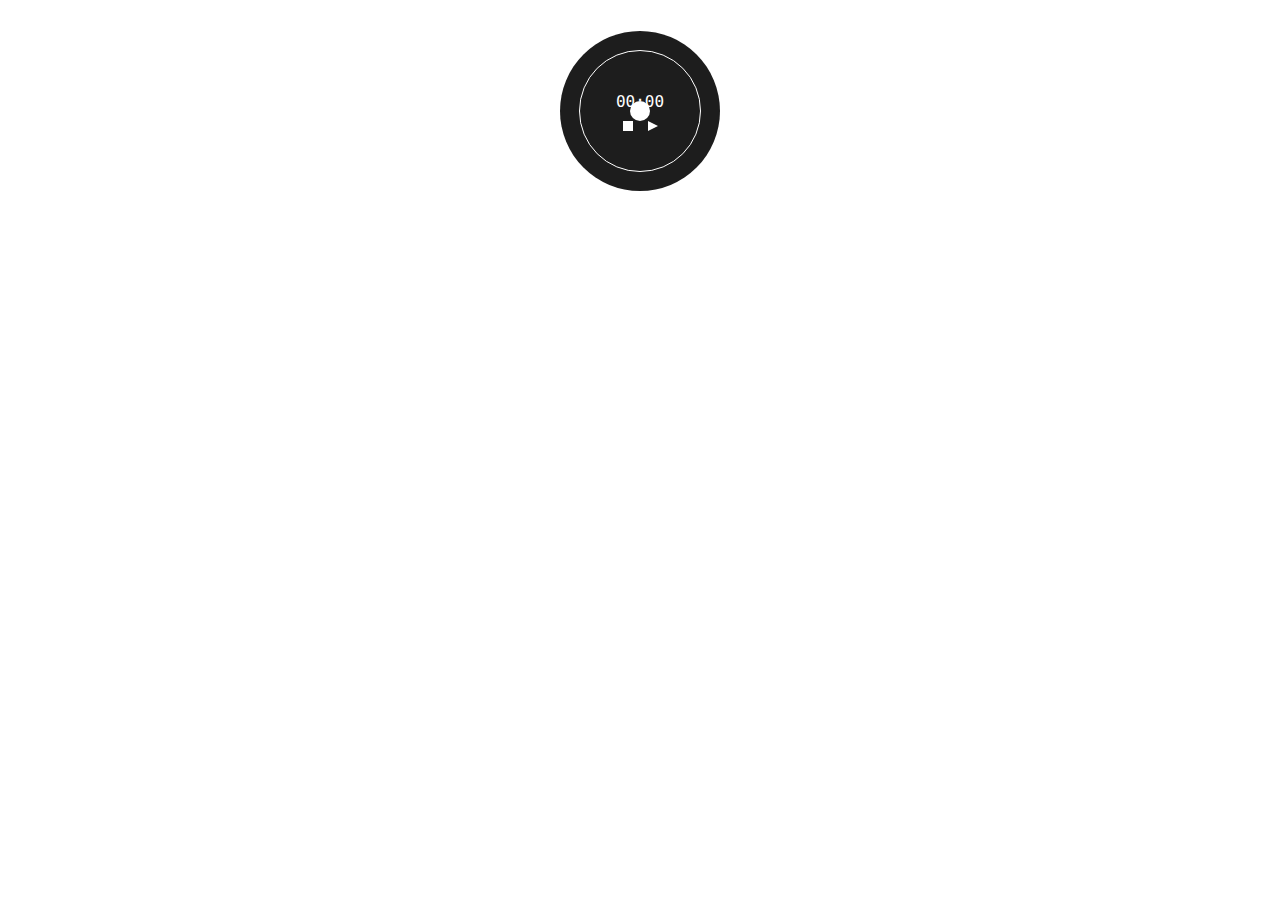
<file: 02 Cronometro/index.html>
<!DOCTYPE html>
<html lang="en">
  <head>
    <meta charset="UTF-8" />
    <meta name="viewport" content="width=device-width, initial-scale=1.0" />
    <title>Cronómetro</title>
    <!-- External Fonts -->
    <link rel="preconnect" href="https://fonts.googleapis.com" />
    <link rel="preconnect" href="https://fonts.gstatic.com" crossorigin />
    <link
      href="https://fonts.googleapis.com/css2?family=Roboto:wght@100&display=swap"
      rel="stylesheet"
    />
    <!-- My Styles -->
    <link rel="stylesheet" href="styles.css" />
    <!-- Favicon -->
    <link rel="icon" href="favicon.png" type="image/png" />
    <script src="app.js" defer></script>
  </head>
  <body>
    <main>
      <div class="circle">
        <div id="stopwatch" class="stopwatch">00:00</div>
        <div class="buttons">
          <div class="stop" onclick="stop()"></div>
          <div id="play-pause" class="paused" onclick="playPause()"></div>
        </div>
        <div id="seconds-sphere" class="seconds-sphere"></div>
      </div>
    </main>
  </body>
</html>
</file>
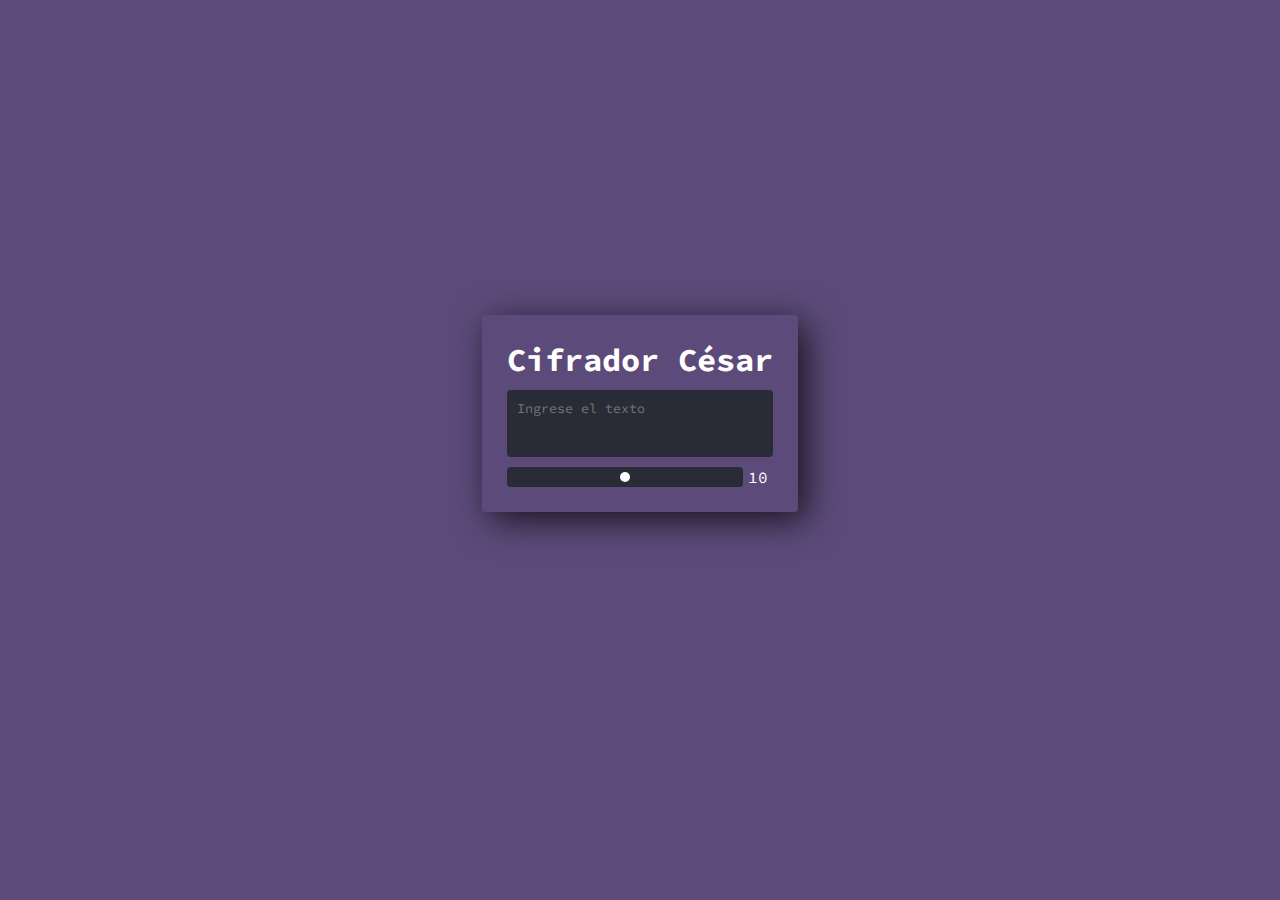
<file: 03 Cifrador Cesar/index.html>
<!DOCTYPE html>
<html lang="es">
  <head>
    <meta charset="UTF-8" />
    <meta name="viewport" content="width=device-width, initial-scale=1.0" />
    <title>Cifrador Cesar</title>
    <!-- My Styles -->
    <link rel="stylesheet" href="styles.css" />
    <!-- Favicon -->
    <link rel="icon" href="favicon.png" type="image/png" />
    <script src="app.js" defer></script>
  </head>
  <body>
<main>
  <h1>Cifrador César</h1>
  <form id="cifrador-form" autocomplete="off">
    <input id="input-original" spellcheck="false" type="text" type="text" placeholder="Ingrese el texto">
  </form>
  <div id="resultado"></div>
  <div class="rango">
    <input id="rango" type="range" value="10" min="0" max="20" oninput="this.nextElementSibling.value = this.value">
    <output>10</output>
  </div>
</main>
  </body>
</html>
</file>
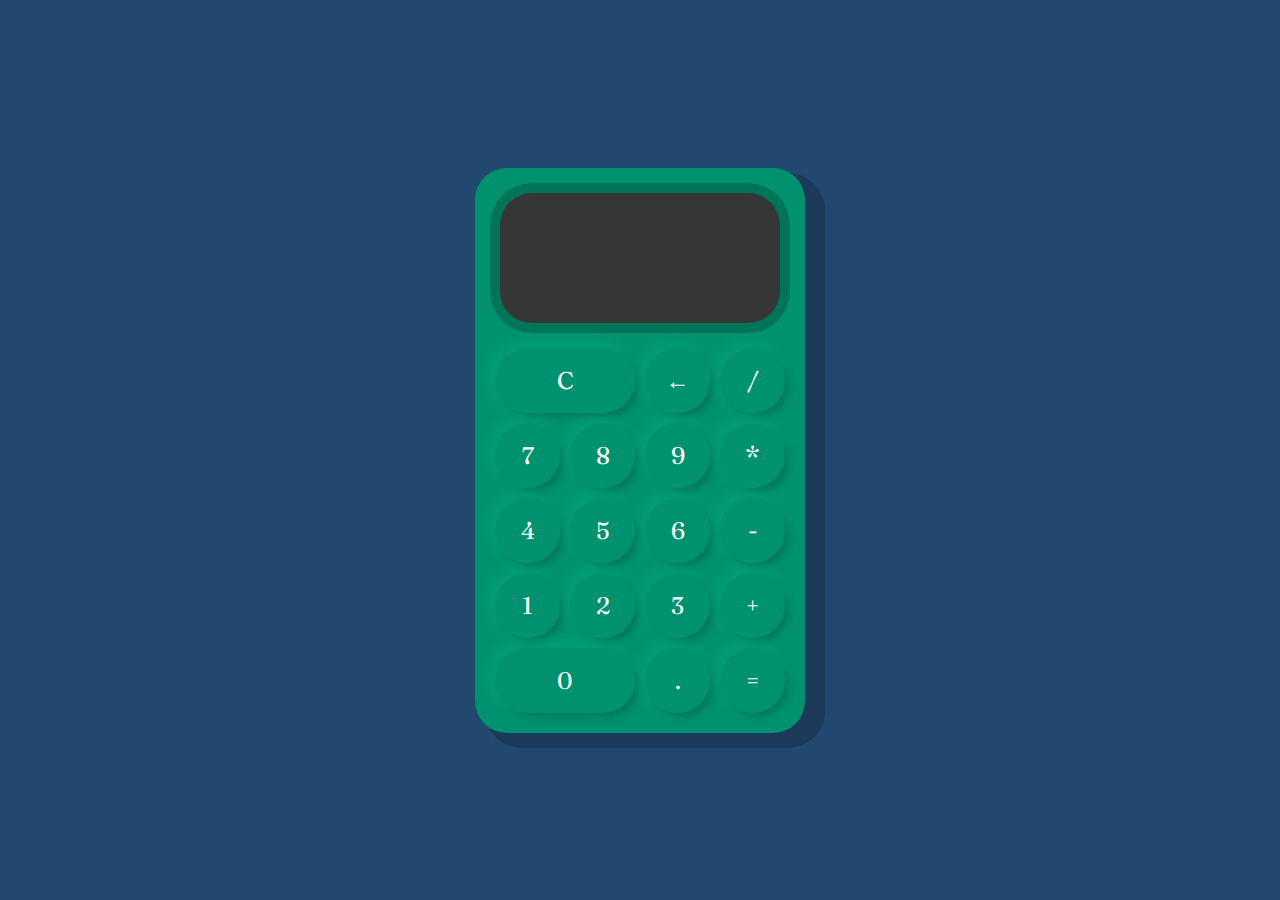
<file: 04 Calculadora/index.html>
<!DOCTYPE html>
<html lang="es">
  <head>
    <meta charset="UTF-8" />
    <meta name="viewport" content="width=device-width, initial-scale=1.0" />
    <title>Calculadora</title>
    <link rel="stylesheet" href="styles.css" />
    <!-- Google Fonts -->
    <link rel="preconnect" href="https://fonts.googleapis.com" />
    <link rel="preconnect" href="https://fonts.gstatic.com" crossorigin />
    <link
      href="https://fonts.googleapis.com/css2?family=Fraunces:ital,opsz,wght@0,9..144,100..900;1,9..144,100..900&display=swap"
      rel="stylesheet"
    />
    <!-- Javascript -->
    <script src="Calculadora.js" type="text/javascript" defer></script>
    <script src="Display.js" type="text/javascript" defer></script>
    <script src="index.js" type="text/javascript" defer></script>
  </head>
  <body>
    <div class="container">
      <div class="calculadora">
        <div class="display">
          <div id="valor-anterior"></div>
          <div id="valor-actual"></div>
        </div>
        <button class="col-2" onclick="display.borrarTodo()">C</button>
        <button onclick="display.borrar()">&larr;</button>
        <button class="operador" value="dividir">/</button>
        <button class="numero">7</button>
        <button class="numero">8</button>
        <button class="numero">9</button>
        <button class="operador" value="multiplicar">*</button>
        <button class="numero">4</button>
        <button class="numero">5</button>
        <button class="numero">6</button>
        <button class="operador" value="restar">-</button>
        <button class="numero">1</button>
        <button class="numero">2</button>
        <button class="numero">3</button>
        <button class="operador" value="sumar">+</button>
        <button class="col-2 numero">0</button>
        <button class="numero">.</button>
        <button class="operador" value="igual">=</button>
      </div>
    </div>
  </body>
</html>
</file>
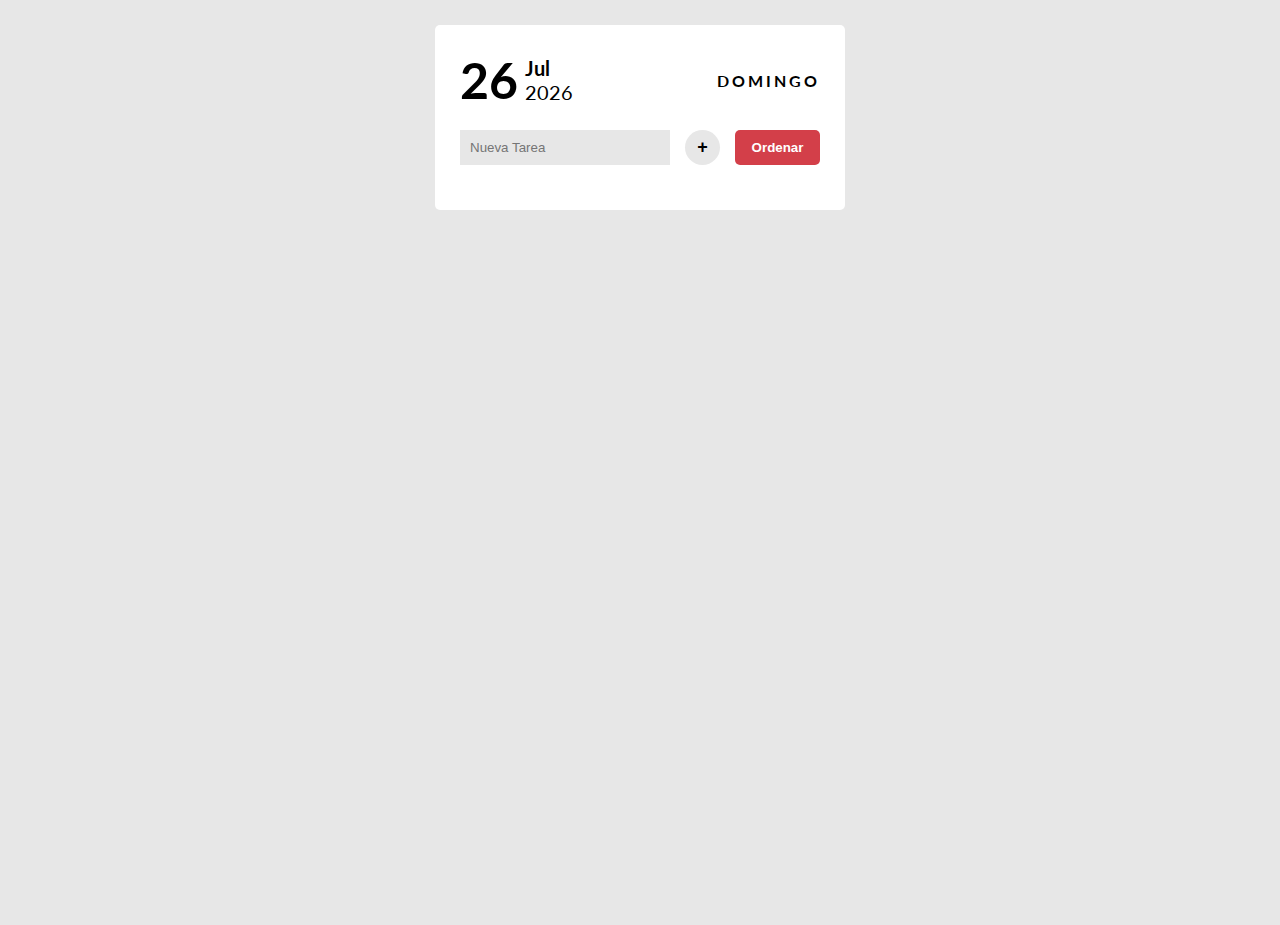
<file: 05 Lista de tareas/index.html>
<!DOCTYPE html>
<html lang="es">
  <head>
    <meta charset="UTF-8" />
    <meta name="viewport" content="width=device-width, initial-scale=1.0" />
    <title>Lista de tareas</title>
    <!-- Estilos -->
    <link rel="stylesheet" href="styles.css" />
    <!-- Google Fonts -->
    <link rel="preconnect" href="https://fonts.googleapis.com" />
    <link rel="preconnect" href="https://fonts.gstatic.com" crossorigin />
    <link
      href="https://fonts.googleapis.com/css2?family=Lato:ital,wght@0,100;0,300;0,400;0,700;0,900;1,100;1,300;1,400;1,700;1,900&display=swap"
      rel="stylesheet"
    />
    <!-- Javascript -->
    <script src="index.js" type="text/javascript" defer></script>
  </head>
  <body>
    <div class="list roundBorder">
      <div class="date">
        <div class="dateLeft">
          <div id="dateNumber"></div>
          <div>
            <div id="dateMonth"></div>
            <div id="dateYear"></div>
          </div>
        </div>
        <div id="dateText"></div>
      </div>
      <form onsubmit="addNewTask(event)">
        <input
          type="text"
          name="taskText"
          autocomplete="off"
          placeholder="Nueva Tarea"
        />
        <button type="submit" class="addTaskButton">+</button>
        <button
          type="button"
          class="orderButton roundBorder"
          onclick="renderOrderedTasks()"
        >
          Ordenar
        </button>
      </form>
      <div id="tasksContainer"></div>
    </div>
  </body>
</html>
</file>
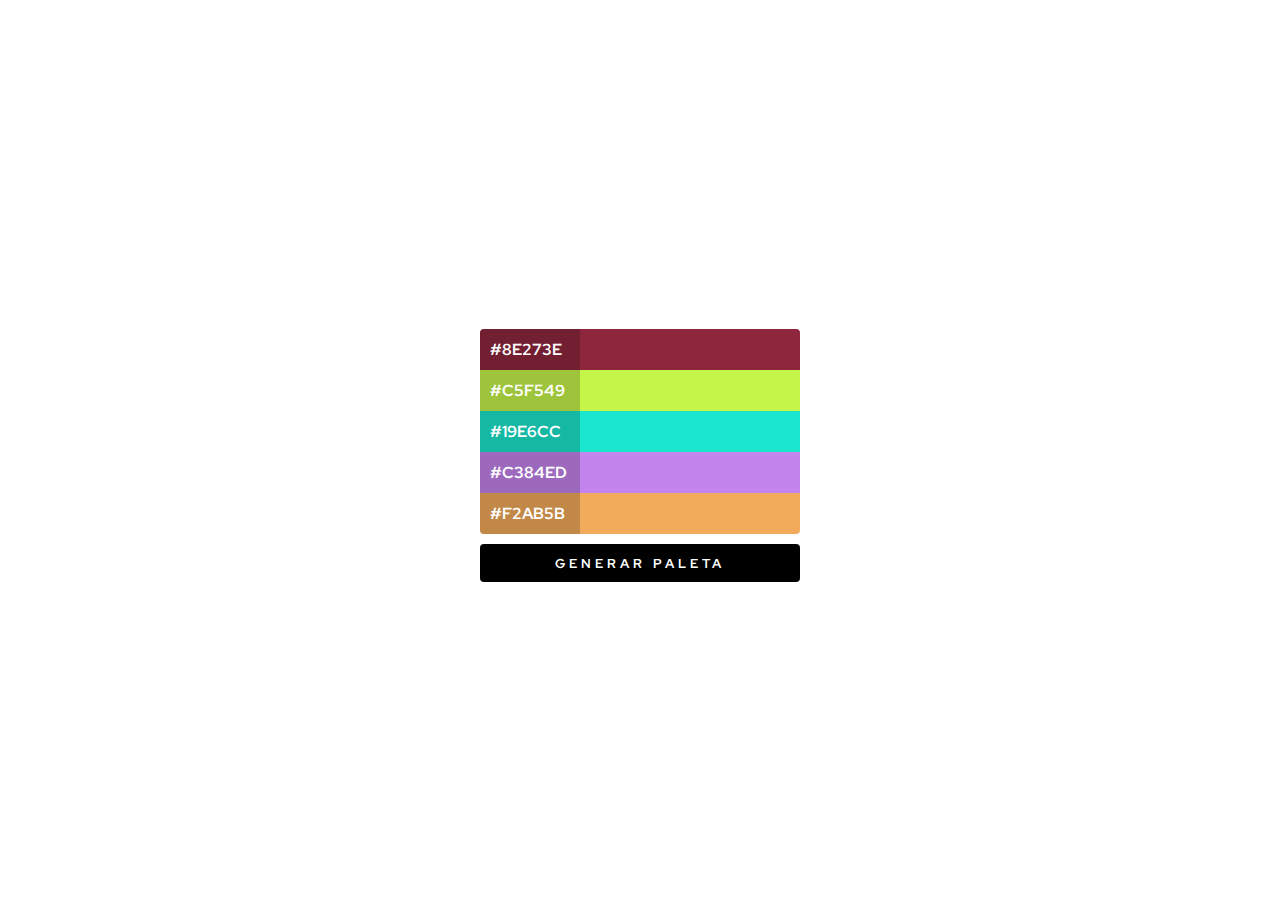
<file: 07 Paletas de colores/index.html>
<!DOCTYPE html>
<html lang="es">
  <head>
    <meta charset="UTF-8" />
    <meta name="viewport" content="width=device-width, initial-scale=1.0" />
    <title>Paletas de colores</title>
    <!-- Google font -->
    <link rel="preconnect" href="https://fonts.googleapis.com" />
    <link rel="preconnect" href="https://fonts.gstatic.com" crossorigin />
    <link
      href="https://fonts.googleapis.com/css2?family=Red+Hat+Display:ital,wght@0,300..900;1,300..900&display=swap"
      rel="stylesheet"
    />
    <!-- Estilos -->
    <link rel="stylesheet" href="styles.css" />
    <!-- Javascript -->
    <script src="index.js" type="text/javascript" defer></script>
  </head>
  <body>
<div>
  <div id="palleteContainer"></div>
  <button onclick="updatePallete()">Generar paleta</button>
</div>
  </body>
</html>
</file>
<file: 02 Cronometro/styles.css>
main {
  font-family: 'Roboto Mono', monospace;
  position: relative;
}

.circle {
  border-radius: 50%;
  width: 120px;
  height: 120px;
  color: white;
  border: 1px solid white;
  margin: 50px auto;
  display: flex;
  justify-content: center;
  align-items: center;
  flex-direction: column;
}

.circle::before {
  content: '';
  border-radius: 50%;
  z-index: -1;
  position: absolute;
  width: 160px;
  height: 160px;
  left: calc(50% - 80px);
  top: calc(50% - 80px);
  background-color: #1d1d1d;
}

.seconds-sphere {
  width: 20px;
  height: 20px;
  background-color: white;
  border-radius: 50%;
  position: absolute;
  left: calc(50% - 10px);
  top: calc(50% - 10px);
  animation: rotacion 60s linear infinite;
  animation-play-state: paused;
}

@keyframes rotacion {
  from {
    transform: rotate(-90deg) translateX(60px)
  }

  to {
    transform: rotate(270deg) translateX(60px)
  }
}

.buttons {
  margin-top: 10px;
  display: inline-flex;
}

.paused {
  height: 10px;
  border-width: 5px 0 5px 10px;
  cursor: pointer;
  box-sizing: border-box;
  margin-left: 15px;
  border-color: transparent transparent transparent #fff;
  transition: 100ms all ease;
  will-change: border-width;
  border-style: solid;
}

.running {
  border-style: double;
  border-width: 0 0 0 10px;
}

.stop {
  background-color: white;
  height: 10px;
  width: 10px;
  cursor: pointer;
}
</file>
<file: 03 Cifrador Cesar/styles.css>
@import url('https://fonts.googleapis.com/css2?family=Source+Code+Pro&display=swap');

  :root {
    --color-terminal: #292b36;
    --borde-redondo: 4px;
  }

  * {
    font-family: 'Source Code Pro', monospace;
  }

  body {
    height: 90vh;
    display: flex;
    justify-content: center;
    align-items: center;
    background-color: #5c4b7a;
    color: white;
  }

  input,
  button {
    border: none;
    outline: none;
  }

  main {
    padding: 25px;
    box-shadow: 8px 8px 35px 0px rgb(0 0 0 / 75%);
    border-radius: var(--borde-redondo);
  }

  h1 {
    margin: 0;
  }

  #input-original,
  #resultado {
    background-color: var(--color-terminal);
    width: -webkit-fill-available;
  }

  #input-original {
    margin: 10px 0 0;
    padding: 10px;
    color: white;
    border-top-left-radius: var(--borde-redondo);
    border-top-right-radius: var(--borde-redondo);
  }

  #resultado {
    padding: 0 10px 10px;
    color: #5af78d;
    height: 20px;
    border-bottom-left-radius: var(--borde-redondo);
    border-bottom-right-radius: var(--borde-redondo);
  }

  .rango {
    margin-top: 10px;
    display: grid;
    grid-template-columns: 1fr 30px;
    text-align: center;
    align-items: center;
  }

  input[type="range"] {
    -webkit-appearance: none;
    border-radius: var(--borde-redondo);
    background: var(--color-terminal);
    margin: 0;
    padding: 0 5px;
    height: 20px;
  }

  input[type="range"]::-webkit-slider-thumb {
    cursor: pointer;
    -webkit-appearance: none;
    background: white;
    border-radius: 50%;
    height: 10px;
    width: 10px;
  }
</file>
<file: 04 Calculadora/styles.css>
* {
  font-family: 'Fraunces', serif;
  color: #fff;
  user-select: none;
}

body {
  margin: 0;
  background-color: #224870;
}

.container {
  display: flex;
  justify-content: center;
  align-items: center;
  height: 100vh;
}

.calculadora {
  display: grid;
  grid-template-columns: repeat(4, 75px);
  grid-template-rows: 160px repeat(5, 75px);
  background-color: #00916e;
  padding: 15px;
  border-radius: 32px;
  box-shadow: 15px 10px 0px 5px #00000033;
}

button {
  cursor: pointer;
  margin: 5px;
  padding: 0;
  border-radius: 32px;
  font-size: 1.5em;
  border: none;
  background-color: #00916e;
  box-shadow: 5px 5px 10px -3px #00000040, -5px -5px 15px 3px #00ffc11f;
}


button:active {
  background-color: #006f54;
}

button:focus {
  outline: none;
}

.col-2 {
  grid-column: span 2;
}

.display {
  grid-column: 1 / -1;
  padding: 16px;
  display: flex;
  margin: 10px 10px 20px;
  flex-direction: column;
  align-items: flex-end;
  background-color: #363636;
  border-radius: 32px;
  text-align: right;
  justify-content: space-between;
  word-break: break-all;
  box-shadow: 0px 0px 0px 10px #00000033;
}

#valor-actual {
  font-size: 1.5em;
}

#valor-anterior {
  font-size: 2em;
}
</file>
<file: 05 Lista de tareas/styles.css>
:root {
  --primary: #A5C882;
  --secondary: #D33F49;
  --light: #fff;
  --dark: #000;
  --disabled: #e7e7e7;
}

body {
  font-family: Lato, sans-serif;
  margin: 0;
  height: 100vh;
  background-color: var(--disabled);
}

*::first-letter {
  text-transform: capitalize;
}

.roundBorder {
  border-radius: 5px;
}

.list {
  margin: 25px auto;
  padding: 25px;
  background-color: var(--light);
  width: 100%;
  max-width: 360px;
}

.date {
  display: flex;
  align-items: center;
  justify-content: space-between;
}

.dateLeft {
  display: flex;
  align-items: center;
}

#dateNumber {
  font-size: 50px;
}

#dateText {
  letter-spacing: 3px;
  text-transform: uppercase;
}

#dateMonth,
#dateNumber,
#dateText {
  font-weight: bold;
}

#dateMonth,
#dateYear {
  margin-left: 7px;
  font-size: 20px;
}

form {
  margin: 20px 0;
  display: grid;
  grid-auto-flow: column;
  grid-template-columns: auto 35px auto;
  grid-column-gap: 15px;
}

input {
  border: none;
  padding-left: 10px;
  background-color: var(--disabled);
}

input:focus {
  outline: none;
}

.addTaskButton,
.orderButton {
  border: none;
  font-weight: bold;
  cursor: pointer;
}

.addTaskButton {
  height: 35px;
  border-radius: 50%;
  font-size: 18px;
  background-color: var(--disabled);
}

.orderButton {
  background-color: var(--secondary);
  color: var(--light);
}

.task {
  background-color: var(--primary);
  padding: 15px;
  margin-top: 15px;
  color: var(--light);
  cursor: pointer;
}

.done {
  background-color: var(--disabled);
  text-decoration: line-through;
  color: var(--dark)
}
</file>
<file: 07 Paletas de colores/styles.css>
body {
  margin: 0;
  font-family: 'Red Hat Display', sans-serif;
  position: relative;
  display: grid;
  place-items: center;
  min-height: 100vh;
  font-weight: bold;
}

#palleteContainer {
  width: 320px;
  display: flex;
  flex-direction: column;
  margin: 10px 0;
  border-radius: 4px;
  overflow: hidden;
}

.palleteItem {
  transition: background-color 0.5s;
}

.palleteItem span {
  padding: 10px;
  background-color: rgba(0,0,0,0.2);
  color:white;
  display: inline-block;
  min-width: 80px;
}

button {
  font-family: 'Red Hat Display', sans-serif;
  font-weight: bold;
  letter-spacing: 4px;
  text-transform: uppercase;
  cursor: pointer;
  width: 100%;
  border: none;
  padding: 10px;
  color: white;
  background-color: black;
  border-radius: 4px;
}
</file>
